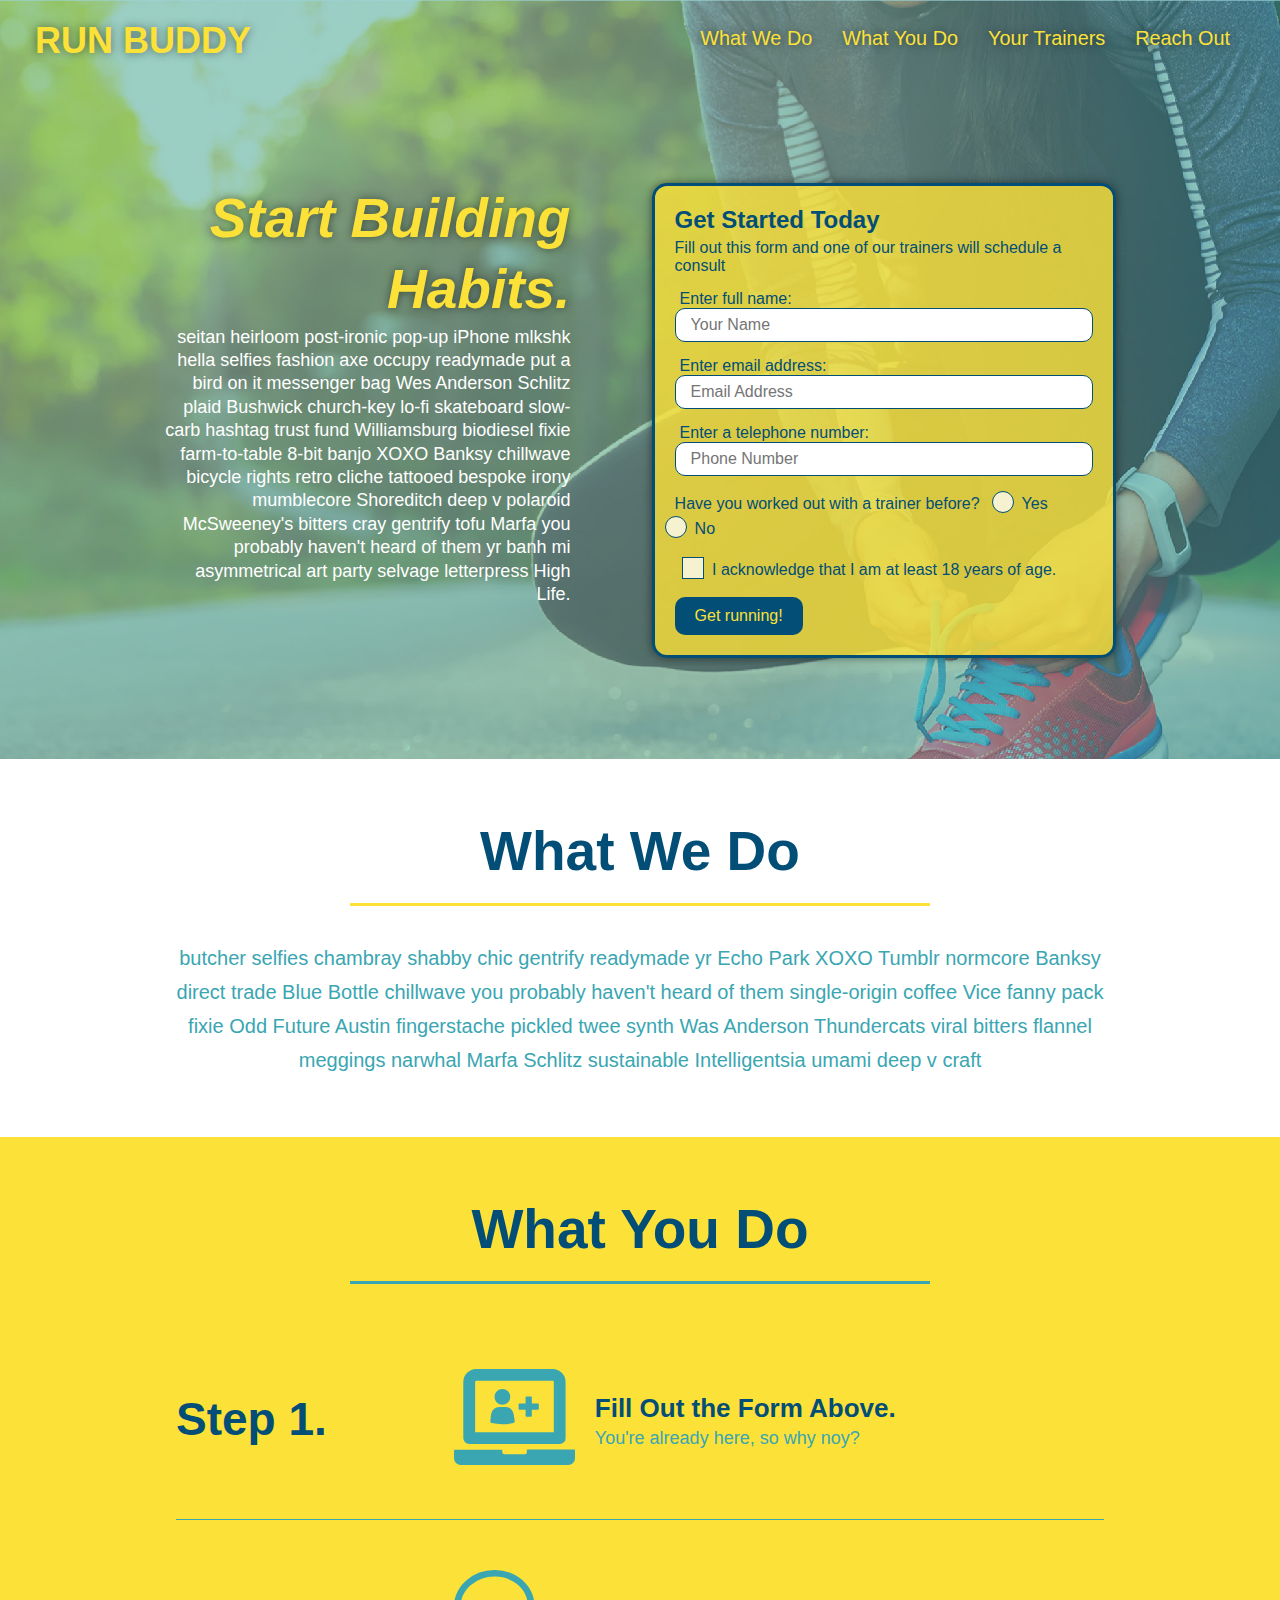
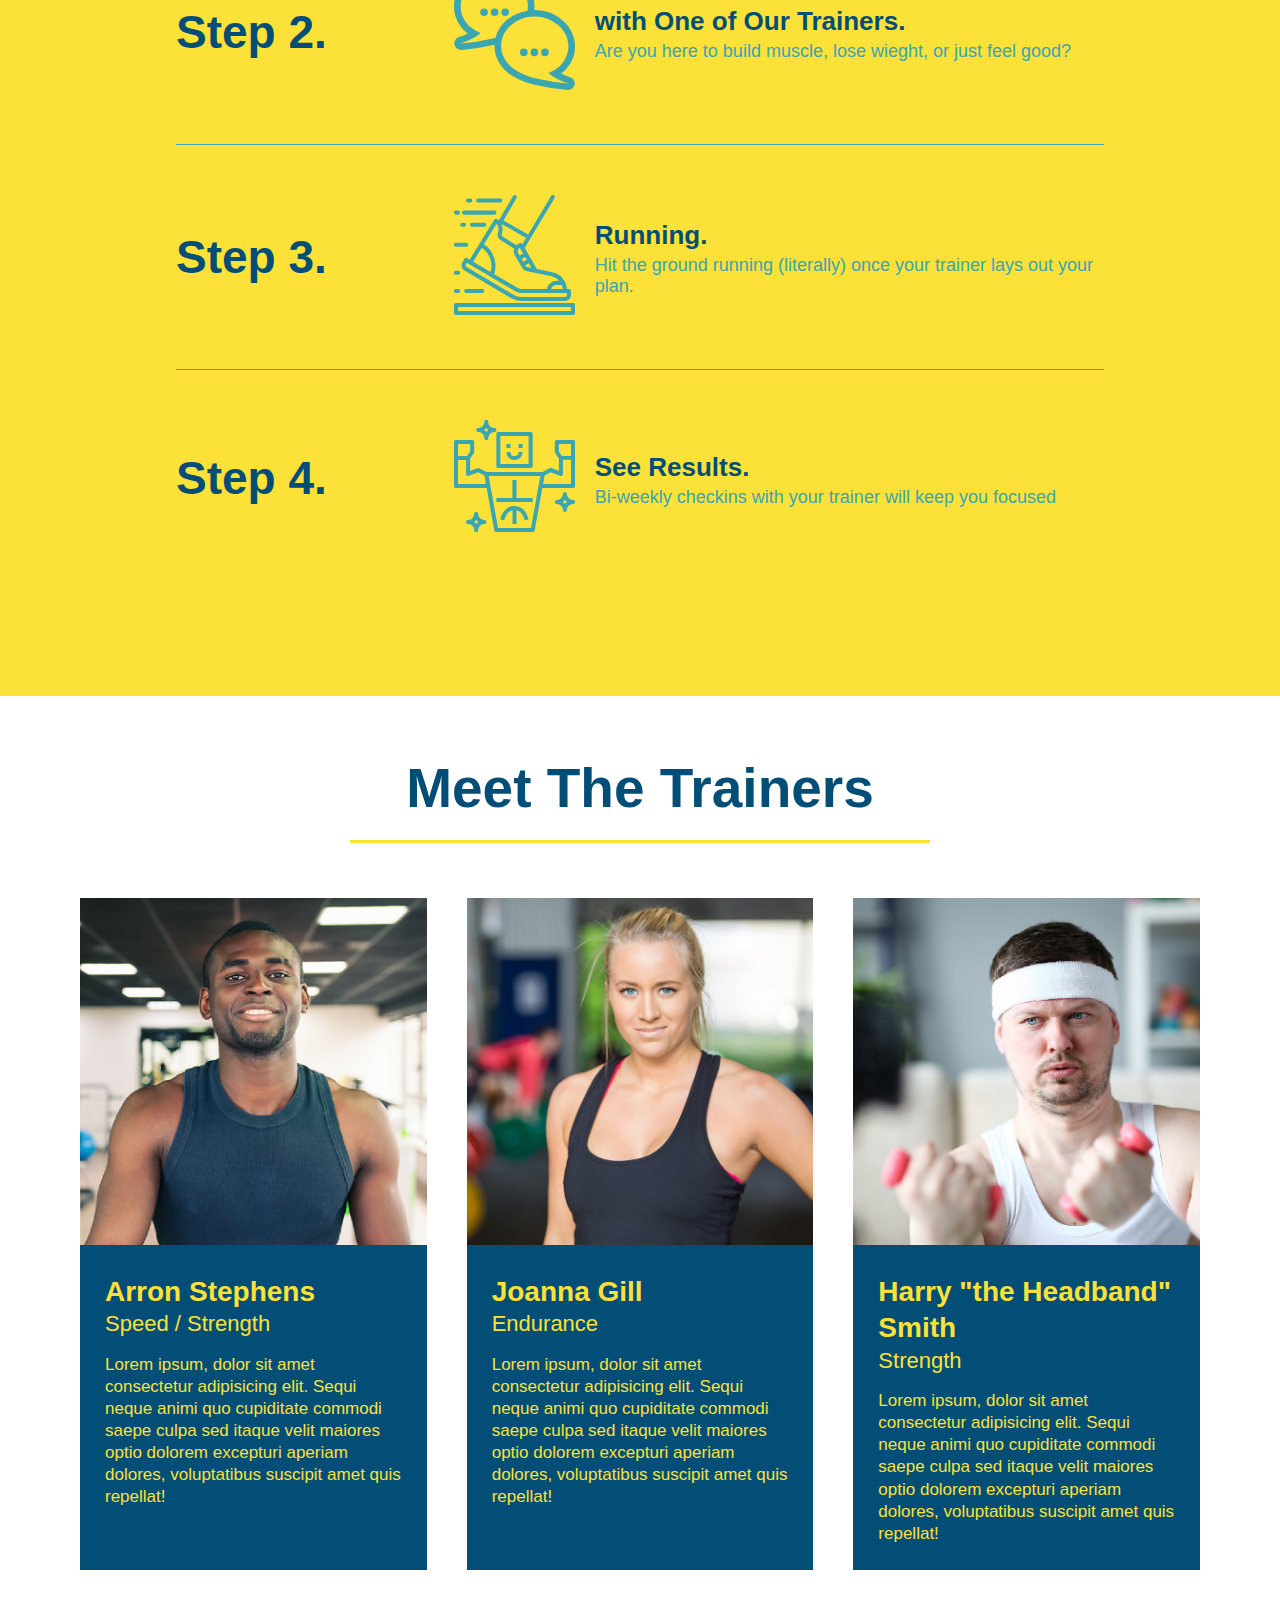
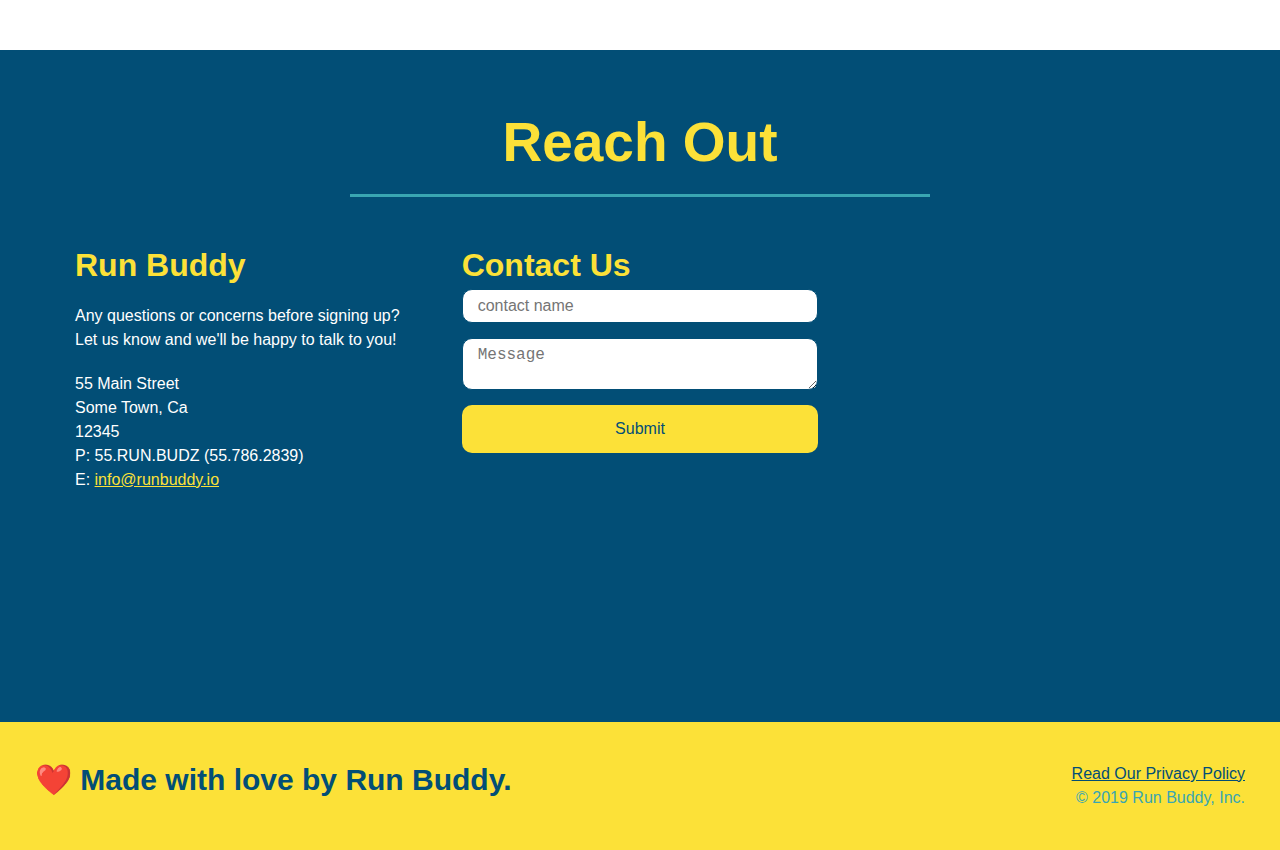
<file: index.html>
<!DOCTYPE html>
<html lang="en ">
    <head>
        <link rel="stylesheet" href="./assets/css/style.css" />
        <meta charset="UTF-8" name="viewport" content="width=device-width, initial-scale=1.0" />
        <title>Run Buddy</title>
    </head>
    <body>
        <!-- navigation -->
        <header>
           <h1>
             <a href="/">RUN BUDDY</a>
           </h1>
           <nav>
               <!-- Unordered list element -->
               <ul>
                 <!-- List item element -->
                 <li>
                     <!-- Anchor element -->
                     <a href="#what-we-do">What We Do</a>          
                 </li>
                 <li>
                     <a href="#what-you-do">What You Do</a>
                 </li>
                 <li>
                     <a href="#your-trainers">Your Trainers</a>
                 </li>
                 <li>
                     <a href="#reach-out">Reach Out</a>
                 </li>
               </ul>
           </nav>
        </header>

        <!-- hero/jumbotron -->
        <section class="hero">
          <div class="hero-cta">
            <h2>Start Building Habits.</h2>
            <p>
             seitan heirloom post-ironic pop-up iPhone mlkshk hella selfies fashion axe occupy readymade put a bird on it messenger bag Wes Anderson Schlitz plaid Bushwick church-key lo-fi skateboard slow-carb hashtag trust fund Williamsburg biodiesel fixie farm-to-table 8-bit banjo XOXO Banksy chillwave bicycle rights retro cliche tattooed bespoke irony mumblecore Shoreditch deep v polaroid McSweeney's bitters cray gentrify tofu Marfa you probably haven't heard of them yr banh mi asymmetrical art party selvage letterpress High Life.
            </p>
         </div>
            <div class="hero-form">
                <h3>Get Started Today</h3>
                <p>Fill out this form and one of our trainers will schedule a consult</p>
            <!-- Add Form element -->
            <form>
             <label for="name">Enter full name:</label>
             <input type="text" placeholder="Your Name" name="name" id="name" class="form-input" />

             <label for="email">Enter email address:</label>
             <input type="email" placeholder="Email Address" name="email" id="email" class="form-input" />

             <label for="phone">Enter a telephone number:</label>
             <input type="tel" placeholder="Phone Number" name="phone" id="phone" class="form-input"/>
             <p>
                Have you worked out with a trainer before?
                <span class="radio-wrapper">
                  <input type="radio" name="trainer-confirm" id="trainer-yes" />
                  <label for="trainer-yes">Yes</label>
                </span>
                <span class="radio-wrapper">  
                  <input type="radio" name="trainer-confirm" id="trainer-no" />
                  <label for="trainer-no">No</label>
                </span>
             </p>
             <p>
               <span class="checkbox-wrapper">
                <input type="checkbox" name="age-confirm" id="checkbox" />
                <label for="checkbox">I acknowledge that I am at least 18 years of age.</label>
               </span> 
             </p>
             <button type="submit">
                Get running!  
             </button>
            </form>
            </div>
        </section>
        <!-- end hero -->

        <!-- "what we do" section -->
        <section id="what-we-do"  class="intro">
        <div class="flex-row">
          <h2 class="section-title primary-border">
            What We Do
          </h2>
          </div>
        <div class="flex-row">
          <p>
            butcher selfies chambray shabby chic gentrify readymade yr Echo Park XOXO Tumblr normcore Banksy direct trade Blue Bottle chillwave you probably haven't heard of them single-origin coffee Vice fanny pack fixie Odd Future Austin fingerstache pickled twee synth Was Anderson Thundercats viral bitters flannel meggings narwhal Marfa Schlitz sustainable Intelligentsia umami deep v craft
          </p>
        </div>
        </section>

        <!-- "what you do" section -->
        <section id="what-you-do" class="steps">
        <div class="flex-row">
            <h2 class="section-title secondary-border">
              What You Do
            </h2>
        </div>
            
            <div class="step">
              <h3>Step 1.</h3>
              <div class="step-info">
                <div class="step-img">
                <!-- insert this img element -->
                  <img src="./assets/images/step-1.svg" alt="" />
                </div>
                <div class="step-text">
                 <h4>Fill Out the Form Above.</h4>
                 <p>You're already here, so why noy?</p>
                </div>
              </div>
            </div> 

            <div class="step">
              <h3>Step 2.</h3>
              <div class="step-info">
               <div class="step-img">
                <img src="./assets/images/step-2.svg" alt="" />
               </div>
               <div class="step-text">
                <h4>with One of Our Trainers.</h4>
                <p>Are you here to build muscle, lose wieght, or just feel good?</p>
               </div>
              </div>
            </div>

            <div class="step">
               <h3>Step 3.</h3>
               <div class="step-info">
                 <div class="step-img">
                  <img src="./assets/images/step-3.svg" alt="" />
                 </div>
                 <div class="step-text"> 
                   <h4>Running.</h4>
                   <p>Hit the ground running (literally) once your trainer lays out your plan.</p>
                 </div>
               </div>
            </div>     

            <div class="step">
               <h3>Step 4.</h3>
               <div class="step-info">
                 <div class="step-img">
                   <img src="./assets/images/step-4.svg" alt="" />
                 </div>
                 <div class="step-text">  
                   <h4>See Results.</h4>
                   <p>Bi-weekly checkins with your trainer will keep you focused</p>
                 </div>
               </div>
            </div>

        </section>

        <!-- "meet the trainers" section -->
        <section id="your-trainers">
          <div class="flex-row">
            <h2 class="section-title primary-border">
              Meet The Trainers
            </h2>
          </div>
            <!-- first trainer bio -->
            <div class="trainers">
             <article class="trainer">
              <img src="./assets/images/trainer-1.jpg" alt="Arron Stephens in his workout clothes, ready to pump iron" />
              <div class="trainer-bio">
                  <h3 class="trainer-name">Arron Stephens</h3>
                  <h4 class="trainer-role">Speed / Strength</h4>
                  <p>
                    Lorem ipsum, dolor sit amet consectetur adipisicing elit. Sequi neque animi quo cupiditate commodi saepe culpa sed
                    itaque velit maiores optio dolorem excepturi aperiam dolores, voluptatibus suscipit amet quis repellat!
                  </p>
              </div>
            </article>

            <!-- second trainer bio -->
            <article class="trainer">
              <img src="./assets/images/trainer-2.jpg" alt="Joanna Gill cooling off after a workout" />
                <div class="trainer-bio">
                    <h3 class="trainer-name">Joanna Gill</h3>
                    <h4 class="trainer-role">Endurance</h4>
                    <p>
                     Lorem ipsum, dolor sit amet consectetur adipisicing elit. Sequi neque animi quo cupiditate commodi saepe culpa sed
                     itaque velit maiores optio dolorem excepturi aperiam dolores, voluptatibus suscipit amet quis repellat!
                    </p>
                </div>
            </article>

            <!-- third trainer bio -->
            <article class="trainer">
                <img src="./assets/images/trainer-3.jpg" alt="Harry Smith wearing a headband and lifting comically pink weights" />
                <div class="trainer-bio">
                   <h3 class="triner-name">Harry "the Headband" Smith</h3>
                   <h4 class="triner-role">Strength</h4>
                   <p>
                    Lorem ipsum, dolor sit amet consectetur adipisicing elit. Sequi neque animi quo cupiditate commodi saepe culpa sed
                    itaque velit maiores optio dolorem excepturi aperiam dolores, voluptatibus suscipit amet quis repellat!
                   </p>
                </div> 
              </div>    
            </article>
        </section>

        <!-- "reach out" section -->
        <section id="reach out" class="contact">
           <div class="flex-row">
            <h2 class="section-title secondary-border">
              Reach Out
            </h2>
           </div>
            <div class="contact-info">
              <div>
                <h3>Run Buddy</h3>
                 <p>
                   Any questions or concerns before signing up?
                   <br />
                   Let us know and we'll be happy to talk to you!
                 </p>

                 <address>
                     55 Main Street <br/>
                     Some Town, Ca <br/>
                     12345<br/>
                     P: 55.RUN.BUDZ (55.786.2839)<br/>
                     E: <a href="mailto:info@runbuddy.io">info@runbuddy.io</a>
                 </address>

              </div>

            <div class="contact-form">
             <h3>Contact Us</h3>
             <form>
              <label for="contact-name"></label>
              <input type="text" id="contact-name" placeholder="contact name" />

              <label for="contact-message"></label>
              <textarea id="contact-message" placeholder="Message"></textarea>

              <button type="submit">Submit</button>
            </form>
          </div>
              <iframe 
              src="https://www.google.com/maps/embed?pb=!1m14!1m12!1m3!1d12182.30520634488!2d-74.0652613!3d40.2407219!2m3!1f0!2f0!3f0!3m2!1i1024!2i768!4f13.1!5e0!3m2!1sen!2sus!4v1561060983193!5m2!1sen!2sus"
              frameborder="0" style="border:0;" allowfullscreen></iframe>
                                                     
        </div>
            
        </section>
        
        <!-- footer -->
        <footer>
            <h2>❤️ Made with love by Run Buddy.</h2>
            <div>
                <a href="./privacy-policy.html">Read Our Privacy Policy</a><br />
                &copy; 2019 Run Buddy, Inc.
            </div>
        </footer>
        
    </body>
</html>
</file>
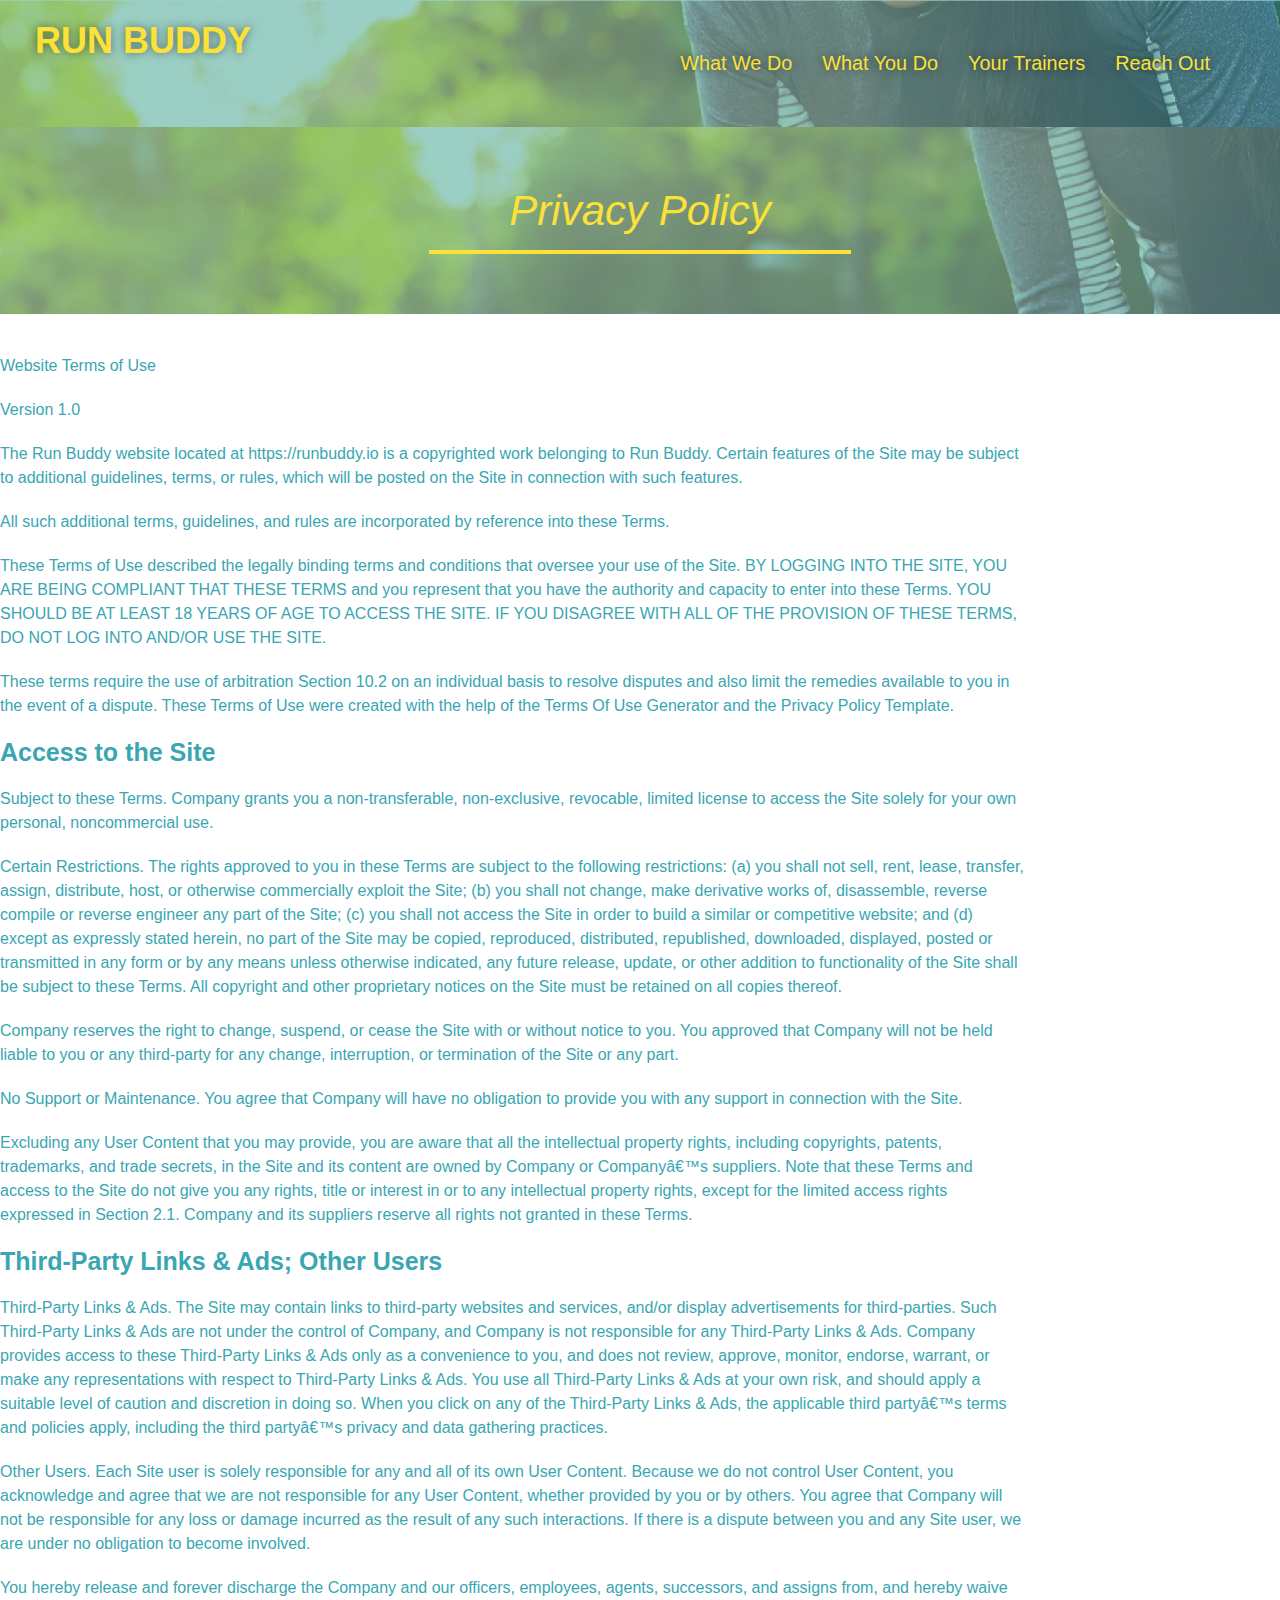
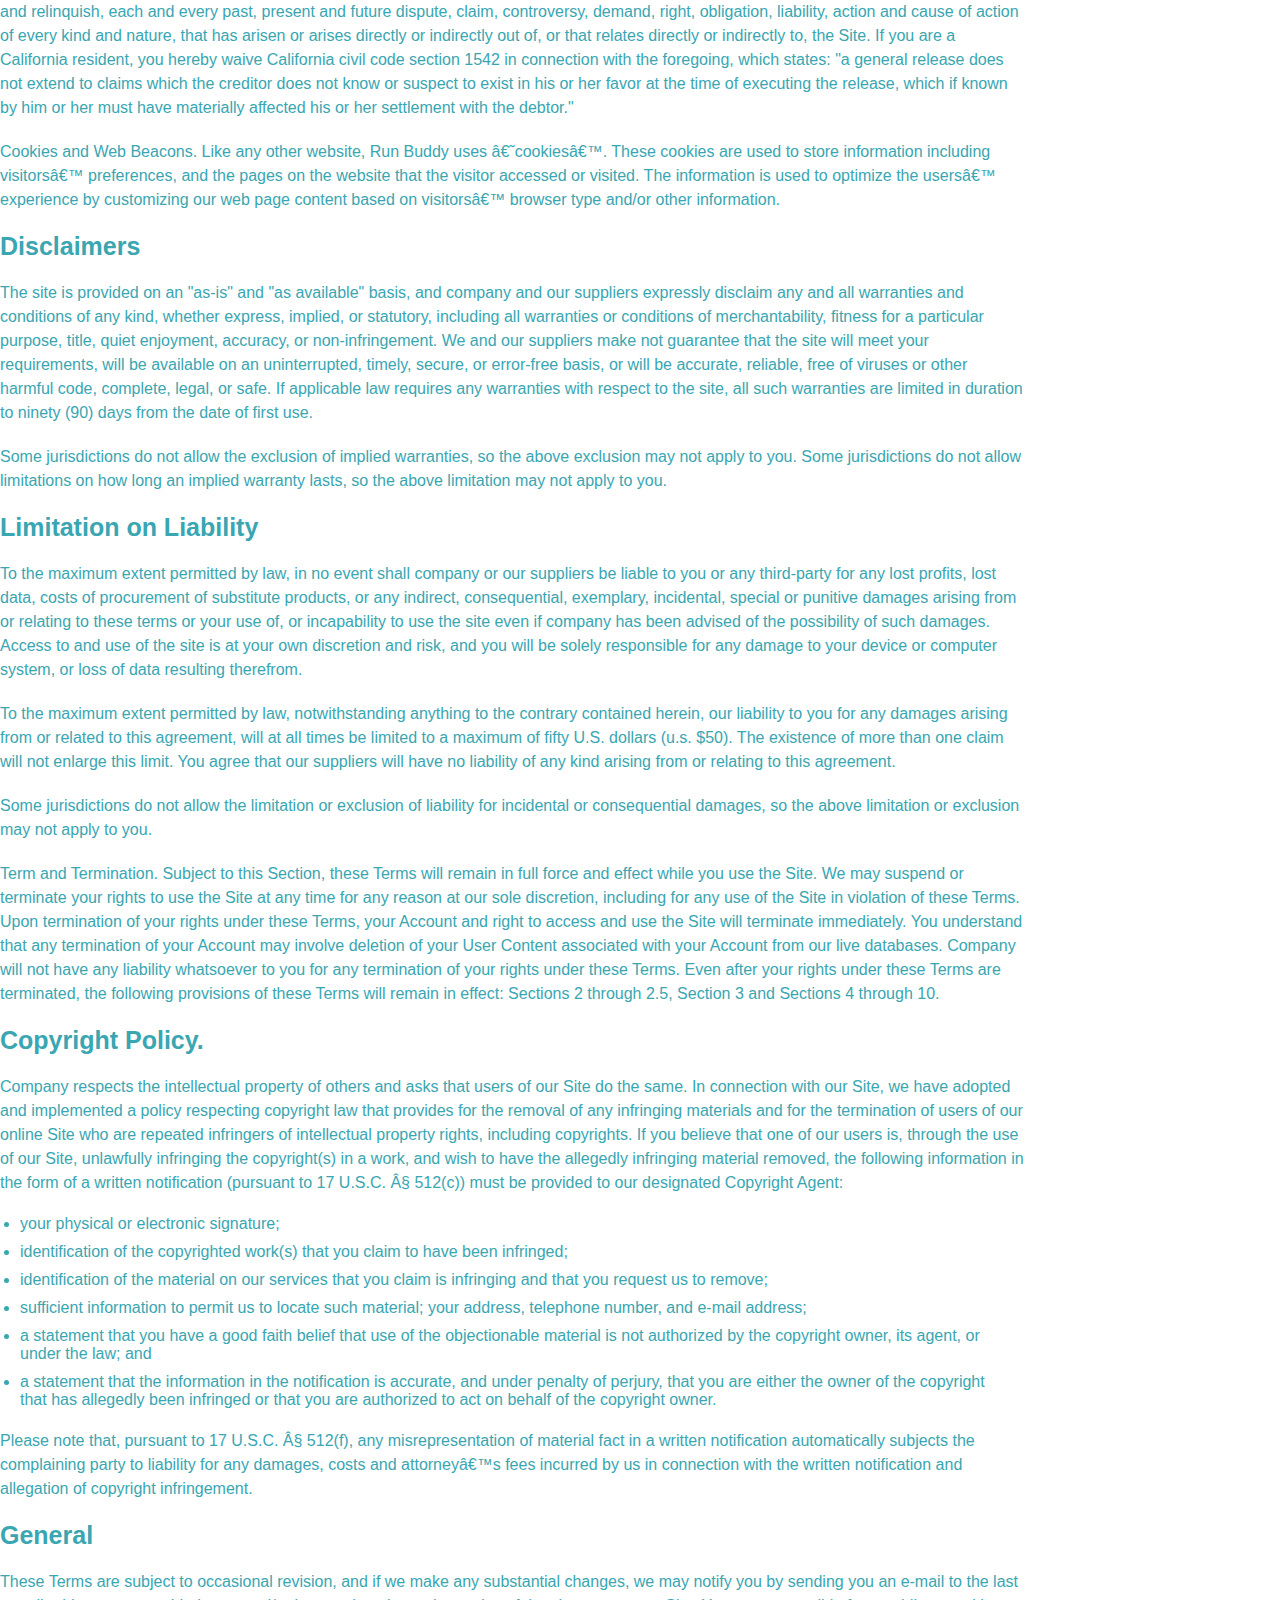
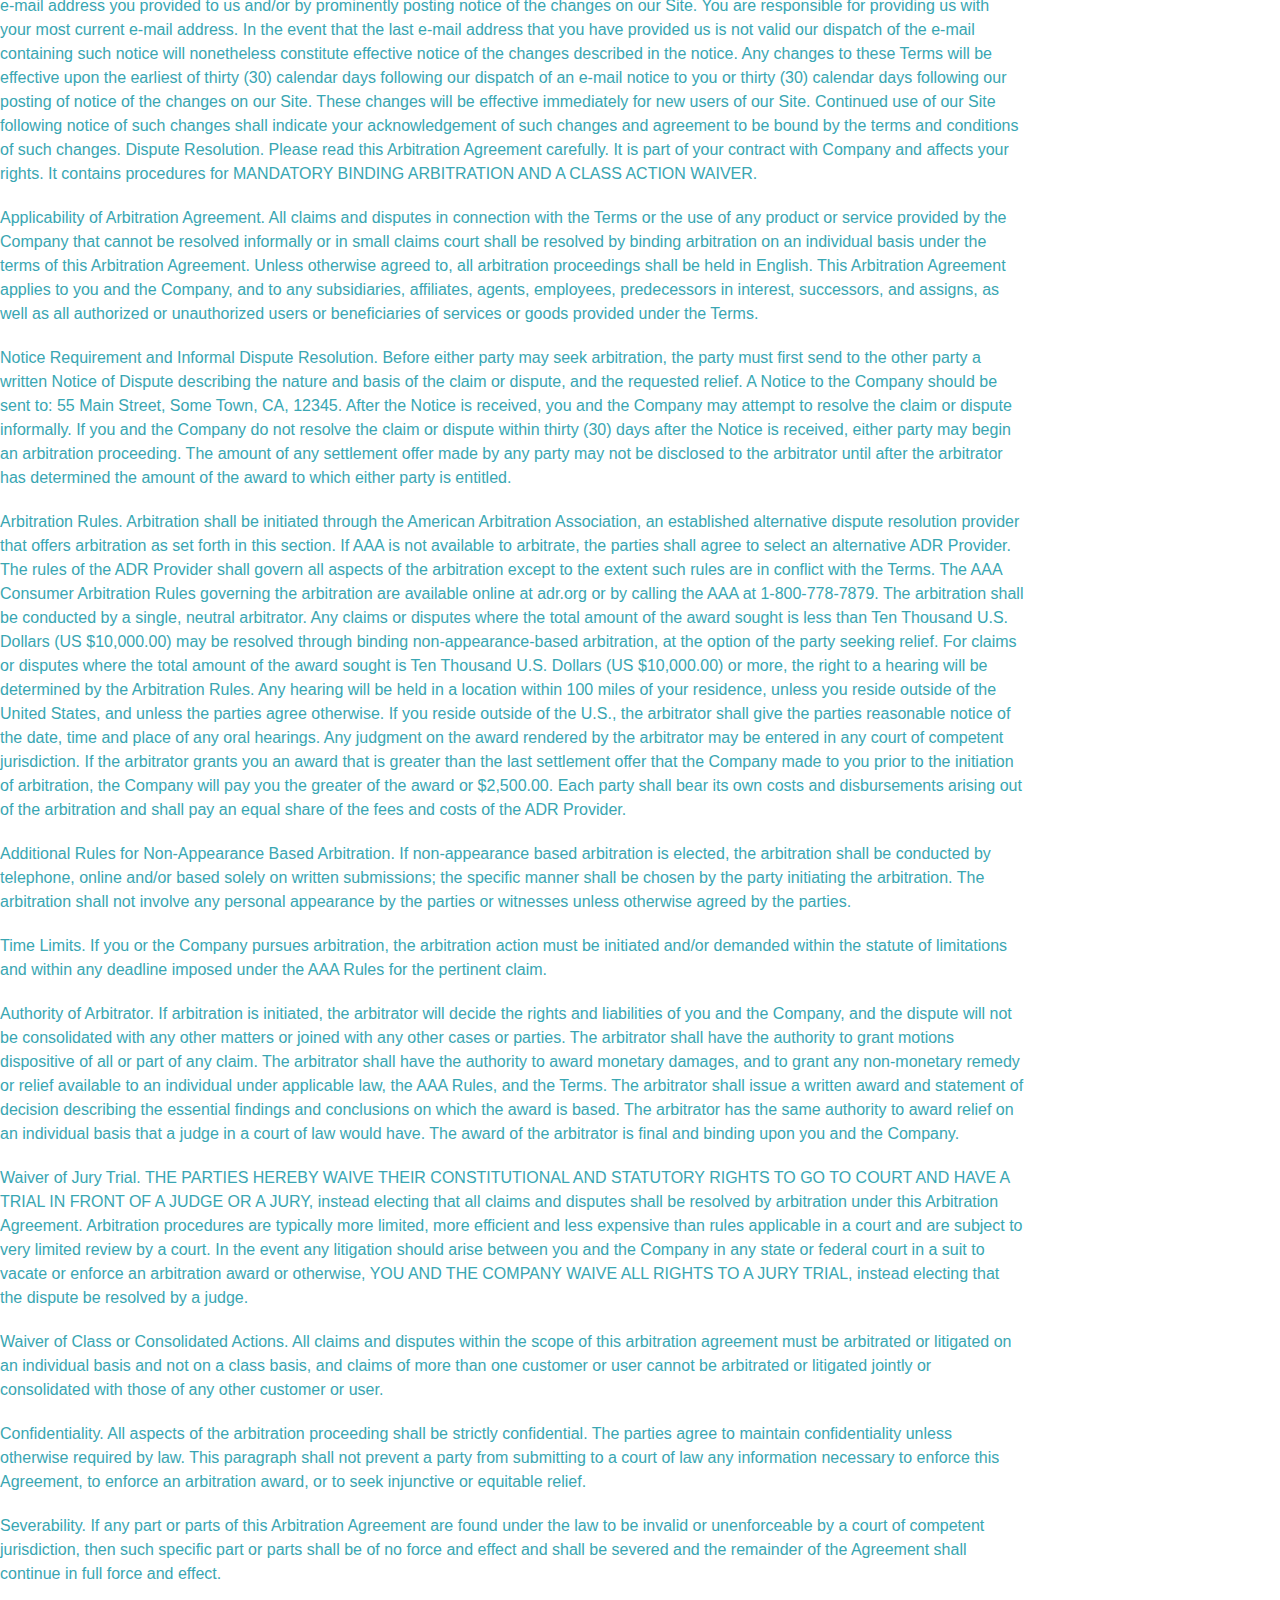
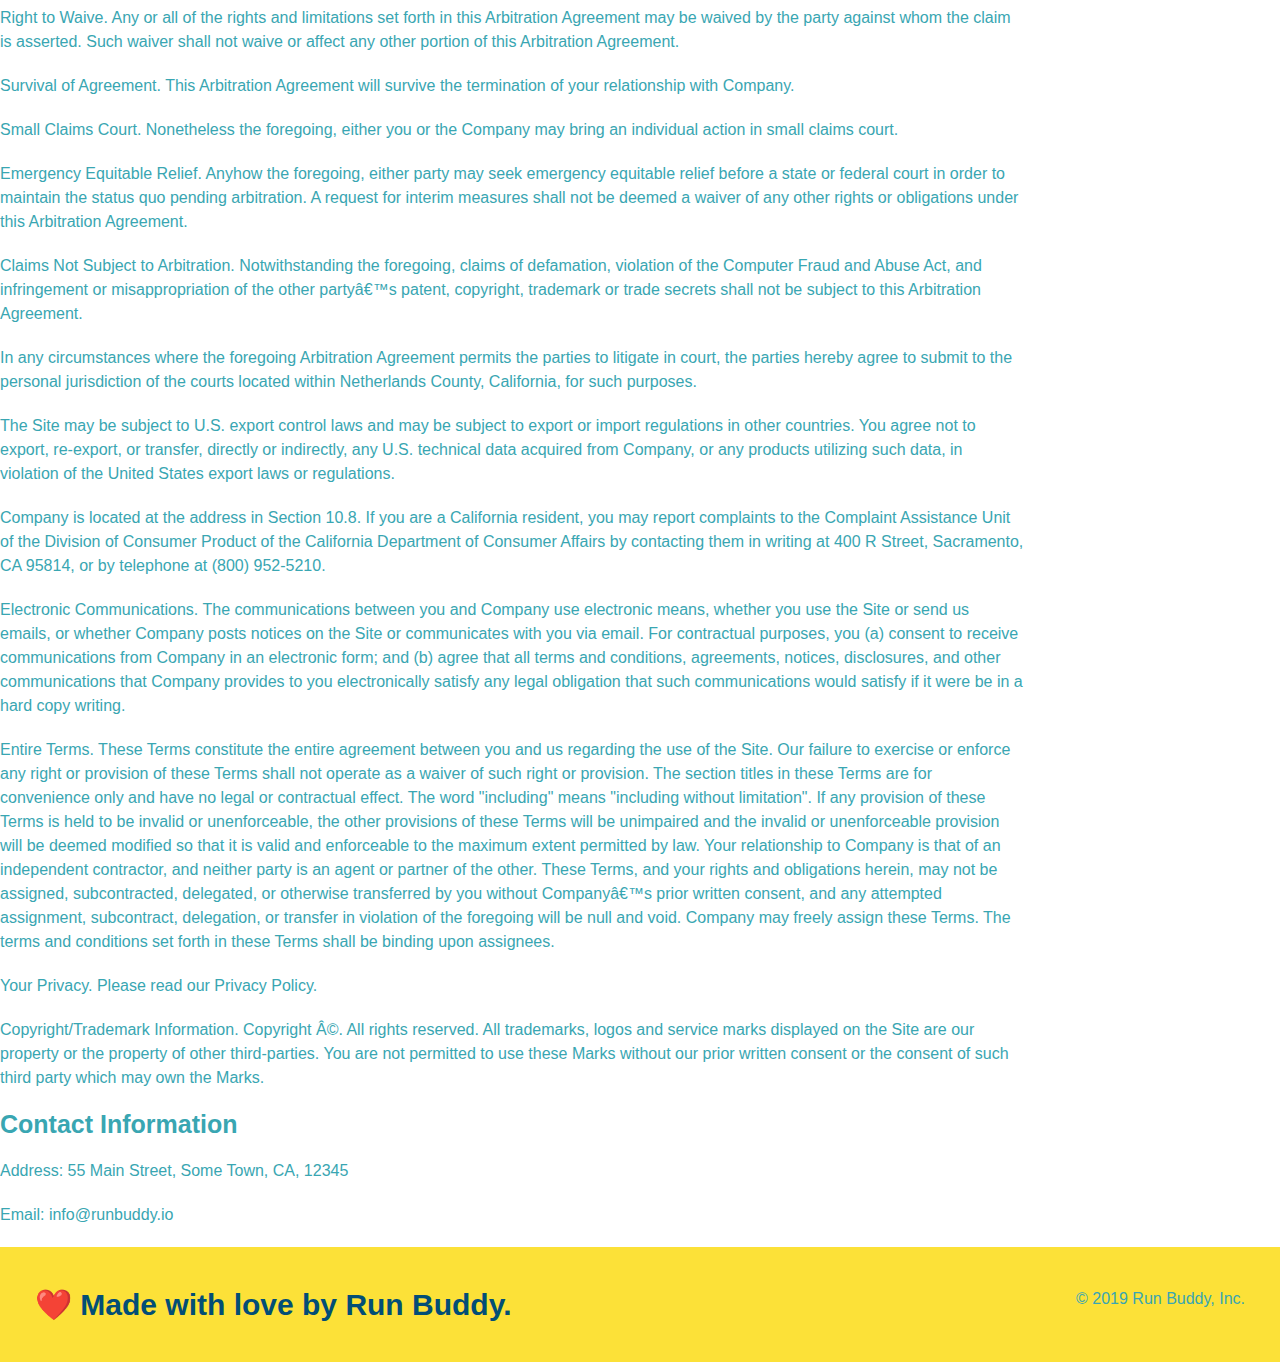
<file: privacy-policy.html>
<!DOCTYPE html>
<html lang="en">
  <head>
    <link rel="stylesheet" href="./assets/css/style.css" />

    <link rel="stylesheet" href="./assets/css/secondary-styles.css" />
    <meta charset="UTF-8" name="viewport" content="width=device-width, initial-scale=1.0" />
    <title>Privacy policy - Run Buddy</title>
  </head>
  <body>
      <!-- navigation -->
  <header>
    <h1>
      <a href="/">RUN BUDDY</a>
    </h1>
    <nav>
        <!-- Unordered list element -->
        <ul>
          <!-- List item element -->
          <li>
              <!-- Anchor element -->
              <a href="./index.html#what-we-do">What We Do</a>          
          </li>
          <li>
              <a href="./index.html#what-you-do">What You Do</a>
          </li>
          <li>
              <a href="./index.html#your-trainers">Your Trainers</a>
          </li>
          <li>
              <a href="./index.html#reach-out">Reach Out</a>
          </li>
        </ul>
    </nav>
 </header>
 <section class="hero">
     <h2 class="page-title">
         Privacy Policy
     </h2>
 </section>
 <article class="secondary-content">
    <p>
        Website Terms of Use
      </p>

      <p>
        Version 1.0
      </p>

      <p>
        The Run Buddy website located at https://runbuddy.io is a copyrighted work belonging to Run Buddy. Certain
        features of the Site may be subject to additional guidelines, terms, or rules, which will be posted on the Site
        in connection with such features.
      </p>

      <p>
        All such additional terms, guidelines, and rules are incorporated by reference into these Terms.
      </p>

      <p>
        These Terms of Use described the legally binding terms and conditions that oversee your use of the Site. BY
        LOGGING INTO THE SITE, YOU ARE BEING COMPLIANT THAT THESE TERMS and you represent that you have the authority
        and capacity to enter into these Terms. YOU SHOULD BE AT LEAST 18 YEARS OF AGE TO ACCESS THE SITE. IF YOU
        DISAGREE WITH ALL OF THE PROVISION OF THESE TERMS, DO NOT LOG INTO AND/OR USE THE SITE.
      </p>

      <p>
        These terms require the use of arbitration Section 10.2 on an individual basis to resolve disputes and also
        limit the remedies available to you in the event of a dispute. These Terms of Use were created with the help of
        the Terms Of Use Generator and the Privacy Policy Template.
      </p>

      <h3>
        Access to the Site
      </h3>

      <p>
        Subject to these Terms. Company grants you a non-transferable, non-exclusive, revocable, limited license to
        access the Site solely for your own personal, noncommercial use.
      </p>

      <p>
        Certain Restrictions. The rights approved to you in these Terms are subject to the following restrictions: (a)
        you shall not sell, rent, lease, transfer, assign, distribute, host, or otherwise commercially exploit the Site;
        (b) you shall not change, make derivative works of, disassemble, reverse compile or reverse engineer any part of
        the Site; (c) you shall not access the Site in order to build a similar or competitive website; and (d) except
        as expressly stated herein, no part of the Site may be copied, reproduced, distributed, republished, downloaded,
        displayed, posted or transmitted in any form or by any means unless otherwise indicated, any future release,
        update, or other addition to functionality of the Site shall be subject to these Terms. All copyright and other
        proprietary notices on the Site must be retained on all copies thereof.
      </p>

      <p>
        Company reserves the right to change, suspend, or cease the Site with or without notice to you. You approved
        that Company will not be held liable to you or any third-party for any change, interruption, or termination of
        the Site or any part.
      </p>

      <p>
        No Support or Maintenance. You agree that Company will have no obligation to provide you with any support in
        connection with the Site.
      </p>

      <p>
        Excluding any User Content that you may provide, you are aware that all the intellectual property rights,
        including copyrights, patents, trademarks, and trade secrets, in the Site and its content are owned by Company
        or Companyâ€™s suppliers. Note that these Terms and access to the Site do not give you any rights, title or
        interest in or to any intellectual property rights, except for the limited access rights expressed in Section
        2.1. Company and its suppliers reserve all rights not granted in these Terms.
      </p>

      <h3>
        Third-Party Links & Ads; Other Users
      </h3>

      <p>
        Third-Party Links & Ads. The Site may contain links to third-party websites and services, and/or display
        advertisements for third-parties. Such Third-Party Links & Ads are not under the control of Company, and Company
        is not responsible for any Third-Party Links & Ads. Company provides access to these Third-Party Links & Ads
        only as a convenience to you, and does not review, approve, monitor, endorse, warrant, or make any
        representations with respect to Third-Party Links & Ads. You use all Third-Party Links & Ads at your own risk,
        and should apply a suitable level of caution and discretion in doing so. When you click on any of the
        Third-Party Links & Ads, the applicable third partyâ€™s terms and policies apply, including the third partyâ€™s
        privacy and data gathering practices.
      </p>

      <p>
        Other Users. Each Site user is solely responsible for any and all of its own User Content. Because we do not
        control User Content, you acknowledge and agree that we are not responsible for any User Content, whether
        provided by you or by others. You agree that Company will not be responsible for any loss or damage incurred as
        the result of any such interactions. If there is a dispute between you and any Site user, we are under no
        obligation to become involved.
      </p>

      <p>
        You hereby release and forever discharge the Company and our officers, employees, agents, successors, and
        assigns from, and hereby waive and relinquish, each and every past, present and future dispute, claim,
        controversy, demand, right, obligation, liability, action and cause of action of every kind and nature, that has
        arisen or arises directly or indirectly out of, or that relates directly or indirectly to, the Site. If you are
        a California resident, you hereby waive California civil code section 1542 in connection with the foregoing,
        which states: "a general release does not extend to claims which the creditor does not know or suspect to exist
        in his or her favor at the time of executing the release, which if known by him or her must have materially
        affected his or her settlement with the debtor."
      </p>

      <p>
        Cookies and Web Beacons. Like any other website, Run Buddy uses â€˜cookiesâ€™. These cookies are used to store
        information including visitorsâ€™ preferences, and the pages on the website that the visitor accessed or visited.
        The information is used to optimize the usersâ€™ experience by customizing our web page content based on visitorsâ€™
        browser type and/or other information.
      </p>

      <h3>
        Disclaimers
      </h3>

      <p>
        The site is provided on an "as-is" and "as available" basis, and company and our suppliers expressly disclaim
        any and all warranties and conditions of any kind, whether express, implied, or statutory, including all
        warranties or conditions of merchantability, fitness for a particular purpose, title, quiet enjoyment, accuracy,
        or non-infringement. We and our suppliers make not guarantee that the site will meet your requirements, will be
        available on an uninterrupted, timely, secure, or error-free basis, or will be accurate, reliable, free of
        viruses or other harmful code, complete, legal, or safe. If applicable law requires any warranties with respect
        to the site, all such warranties are limited in duration to ninety (90) days from the date of first use.
      </p>

      <p>
        Some jurisdictions do not allow the exclusion of implied warranties, so the above exclusion may not apply to
        you. Some jurisdictions do not allow limitations on how long an implied warranty lasts, so the above limitation
        may not apply to you.
      </p>

      <h3>
        Limitation on Liability
      </h3>

      <p>
        To the maximum extent permitted by law, in no event shall company or our suppliers be liable to you or any
        third-party for any lost profits, lost data, costs of procurement of substitute products, or any indirect,
        consequential, exemplary, incidental, special or punitive damages arising from or relating to these terms or
        your use of, or incapability to use the site even if company has been advised of the possibility of such
        damages. Access to and use of the site is at your own discretion and risk, and you will be solely responsible
        for any damage to your device or computer system, or loss of data resulting therefrom.
      </p>

      <p>
        To the maximum extent permitted by law, notwithstanding anything to the contrary contained herein, our liability
        to you for any damages arising from or related to this agreement, will at all times be limited to a maximum of
        fifty U.S. dollars (u.s. $50). The existence of more than one claim will not enlarge this limit. You agree that
        our suppliers will have no liability of any kind arising from or relating to this agreement.
      </p>

      <p>
        Some jurisdictions do not allow the limitation or exclusion of liability for incidental or consequential
        damages, so the above limitation or exclusion may not apply to you.
      </p>

      <p>
        Term and Termination. Subject to this Section, these Terms will remain in full force and effect while you use
        the Site. We may suspend or terminate your rights to use the Site at any time for any reason at our sole
        discretion, including for any use of the Site in violation of these Terms. Upon termination of your rights under
        these Terms, your Account and right to access and use the Site will terminate immediately. You understand that
        any termination of your Account may involve deletion of your User Content associated with your Account from our
        live databases. Company will not have any liability whatsoever to you for any termination of your rights under
        these Terms. Even after your rights under these Terms are terminated, the following provisions of these Terms
        will remain in effect: Sections 2 through 2.5, Section 3 and Sections 4 through 10.
      </p>

      <h3>
        Copyright Policy.
      </h3>

      <p>
        Company respects the intellectual property of others and asks that users of our Site do the same. In connection
        with our Site, we have adopted and implemented a policy respecting copyright law that provides for the removal
        of any infringing materials and for the termination of users of our online Site who are repeated infringers of
        intellectual property rights, including copyrights. If you believe that one of our users is, through the use of
        our Site, unlawfully infringing the copyright(s) in a work, and wish to have the allegedly infringing material
        removed, the following information in the form of a written notification (pursuant to 17 U.S.C. Â§ 512(c)) must
        be provided to our designated Copyright Agent:
      </p>

      <ul>
        <li>
          your physical or electronic signature;
        </li>
        <li>
          identification of the copyrighted work(s) that you claim to have been infringed;
        </li>
        <li>
          identification of the material on our services that you claim is infringing and that you request us to remove;
        </li>
        <li>
          sufficient information to permit us to locate such material; your address, telephone number, and e-mail
          address;
        </li>
        <li>
          a statement that you have a good faith belief that use of the objectionable material is not authorized by the
          copyright owner, its agent, or under the law; and
        </li>
        <li>
          a statement that the information in the notification is accurate, and under penalty of perjury, that you are
          either the owner of the copyright that has allegedly been infringed or that you are authorized to act on
          behalf of the copyright owner.
        </li>
      </ul>

      <p>
        Please note that, pursuant to 17 U.S.C. Â§ 512(f), any misrepresentation of material fact in a written
        notification automatically subjects the complaining party to liability for any damages, costs and attorneyâ€™s
        fees incurred by us in connection with the written notification and allegation of copyright infringement.
      </p>

      <h3>
        General
      </h3>

      <p>
        These Terms are subject to occasional revision, and if we make any substantial changes, we may notify you by
        sending you an e-mail to the last e-mail address you provided to us and/or by prominently posting notice of the
        changes on our Site. You are responsible for providing us with your most current e-mail address. In the event
        that the last e-mail address that you have provided us is not valid our dispatch of the e-mail containing such
        notice will nonetheless constitute effective notice of the changes described in the notice. Any changes to these
        Terms will be effective upon the earliest of thirty (30) calendar days following our dispatch of an e-mail
        notice to you or thirty (30) calendar days following our posting of notice of the changes on our Site. These
        changes will be effective immediately for new users of our Site. Continued use of our Site following notice of
        such changes shall indicate your acknowledgement of such changes and agreement to be bound by the terms and
        conditions of such changes. Dispute Resolution. Please read this Arbitration Agreement carefully. It is part of
        your contract with Company and affects your rights. It contains procedures for MANDATORY BINDING ARBITRATION AND
        A CLASS ACTION WAIVER.
      </p>

      <p>
        Applicability of Arbitration Agreement. All claims and disputes in connection with the Terms or the use of any
        product or service provided by the Company that cannot be resolved informally or in small claims court shall be
        resolved by binding arbitration on an individual basis under the terms of this Arbitration Agreement. Unless
        otherwise agreed to, all arbitration proceedings shall be held in English. This Arbitration Agreement applies to
        you and the Company, and to any subsidiaries, affiliates, agents, employees, predecessors in interest,
        successors, and assigns, as well as all authorized or unauthorized users or beneficiaries of services or goods
        provided under the Terms.
      </p>

      <p>
        Notice Requirement and Informal Dispute Resolution. Before either party may seek arbitration, the party must
        first send to the other party a written Notice of Dispute describing the nature and basis of the claim or
        dispute, and the requested relief. A Notice to the Company should be sent to: 55 Main Street, Some Town, CA,
        12345. After the Notice is received, you and the Company may attempt to resolve the claim or dispute informally.
        If you and the Company do not resolve the claim or dispute within thirty (30) days after the Notice is received,
        either party may begin an arbitration proceeding. The amount of any settlement offer made by any party may not
        be disclosed to the arbitrator until after the arbitrator has determined the amount of the award to which either
        party is entitled.
      </p>

      <p>
        Arbitration Rules. Arbitration shall be initiated through the American Arbitration Association, an established
        alternative dispute resolution provider that offers arbitration as set forth in this section. If AAA is not
        available to arbitrate, the parties shall agree to select an alternative ADR Provider. The rules of the ADR
        Provider shall govern all aspects of the arbitration except to the extent such rules are in conflict with the
        Terms. The AAA Consumer Arbitration Rules governing the arbitration are available online at adr.org or by
        calling the AAA at 1-800-778-7879. The arbitration shall be conducted by a single, neutral arbitrator. Any
        claims or disputes where the total amount of the award sought is less than Ten Thousand U.S. Dollars (US
        $10,000.00) may be resolved through binding non-appearance-based arbitration, at the option of the party seeking
        relief. For claims or disputes where the total amount of the award sought is Ten Thousand U.S. Dollars (US
        $10,000.00) or more, the right to a hearing will be determined by the Arbitration Rules. Any hearing will be
        held in a location within 100 miles of your residence, unless you reside outside of the United States, and
        unless the parties agree otherwise. If you reside outside of the U.S., the arbitrator shall give the parties
        reasonable notice of the date, time and place of any oral hearings. Any judgment on the award rendered by the
        arbitrator may be entered in any court of competent jurisdiction. If the arbitrator grants you an award that is
        greater than the last settlement offer that the Company made to you prior to the initiation of arbitration, the
        Company will pay you the greater of the award or $2,500.00. Each party shall bear its own costs and
        disbursements arising out of the arbitration and shall pay an equal share of the fees and costs of the ADR
        Provider.
      </p>

      <p>
        Additional Rules for Non-Appearance Based Arbitration. If non-appearance based arbitration is elected, the
        arbitration shall be conducted by telephone, online and/or based solely on written submissions; the specific
        manner shall be chosen by the party initiating the arbitration. The arbitration shall not involve any personal
        appearance by the parties or witnesses unless otherwise agreed by the parties.
      </p>

      <p>
        Time Limits. If you or the Company pursues arbitration, the arbitration action must be initiated and/or demanded
        within the statute of limitations and within any deadline imposed under the AAA Rules for the pertinent claim.
      </p>

      <p>
        Authority of Arbitrator. If arbitration is initiated, the arbitrator will decide the rights and liabilities of
        you and the Company, and the dispute will not be consolidated with any other matters or joined with any other
        cases or parties. The arbitrator shall have the authority to grant motions dispositive of all or part of any
        claim. The arbitrator shall have the authority to award monetary damages, and to grant any non-monetary remedy
        or relief available to an individual under applicable law, the AAA Rules, and the Terms. The arbitrator shall
        issue a written award and statement of decision describing the essential findings and conclusions on which the
        award is based. The arbitrator has the same authority to award relief on an individual basis that a judge in a
        court of law would have. The award of the arbitrator is final and binding upon you and the Company.
      </p>

      <p>
        Waiver of Jury Trial. THE PARTIES HEREBY WAIVE THEIR CONSTITUTIONAL AND STATUTORY RIGHTS TO GO TO COURT AND HAVE
        A TRIAL IN FRONT OF A JUDGE OR A JURY, instead electing that all claims and disputes shall be resolved by
        arbitration under this Arbitration Agreement. Arbitration procedures are typically more limited, more efficient
        and less expensive than rules applicable in a court and are subject to very limited review by a court. In the
        event any litigation should arise between you and the Company in any state or federal court in a suit to vacate
        or enforce an arbitration award or otherwise, YOU AND THE COMPANY WAIVE ALL RIGHTS TO A JURY TRIAL, instead
        electing that the dispute be resolved by a judge.
      </p>

      <p>
        Waiver of Class or Consolidated Actions. All claims and disputes within the scope of this arbitration agreement
        must be arbitrated or litigated on an individual basis and not on a class basis, and claims of more than one
        customer or user cannot be arbitrated or litigated jointly or consolidated with those of any other customer or
        user.
      </p>

      <p>
        Confidentiality. All aspects of the arbitration proceeding shall be strictly confidential. The parties agree to
        maintain confidentiality unless otherwise required by law. This paragraph shall not prevent a party from
        submitting to a court of law any information necessary to enforce this Agreement, to enforce an arbitration
        award, or to seek injunctive or equitable relief.
      </p>

      <p>
        Severability. If any part or parts of this Arbitration Agreement are found under the law to be invalid or
        unenforceable by a court of competent jurisdiction, then such specific part or parts shall be of no force and
        effect and shall be severed and the remainder of the Agreement shall continue in full force and effect.
      </p>

      <p>
        Right to Waive. Any or all of the rights and limitations set forth in this Arbitration Agreement may be waived
        by the party against whom the claim is asserted. Such waiver shall not waive or affect any other portion of this
        Arbitration Agreement.
      </p>

      <p>
        Survival of Agreement. This Arbitration Agreement will survive the termination of your relationship with
        Company.
      </p>

      <p>
        Small Claims Court. Nonetheless the foregoing, either you or the Company may bring an individual action in small
        claims court.
      </p>

      <p>
        Emergency Equitable Relief. Anyhow the foregoing, either party may seek emergency equitable relief before a
        state or federal court in order to maintain the status quo pending arbitration. A request for interim measures
        shall not be deemed a waiver of any other rights or obligations under this Arbitration Agreement.
      </p>

      <p>
        Claims Not Subject to Arbitration. Notwithstanding the foregoing, claims of defamation, violation of the
        Computer Fraud and Abuse Act, and infringement or misappropriation of the other partyâ€™s patent, copyright,
        trademark or trade secrets shall not be subject to this Arbitration Agreement.
      </p>

      <p>
        In any circumstances where the foregoing Arbitration Agreement permits the parties to litigate in court, the
        parties hereby agree to submit to the personal jurisdiction of the courts located within Netherlands County,
        California, for such purposes.
      </p>

      <p>
        The Site may be subject to U.S. export control laws and may be subject to export or import regulations in other
        countries. You agree not to export, re-export, or transfer, directly or indirectly, any U.S. technical data
        acquired from Company, or any products utilizing such data, in violation of the United States export laws or
        regulations.
      </p>

      <p>
        Company is located at the address in Section 10.8. If you are a California resident, you may report complaints
        to the Complaint Assistance Unit of the Division of Consumer Product of the California Department of Consumer
        Affairs by contacting them in writing at 400 R Street, Sacramento, CA 95814, or by telephone at (800) 952-5210.
      </p>

      <p>
        Electronic Communications. The communications between you and Company use electronic means, whether you use the
        Site or send us emails, or whether Company posts notices on the Site or communicates with you via email. For
        contractual purposes, you (a) consent to receive communications from Company in an electronic form; and (b)
        agree that all terms and conditions, agreements, notices, disclosures, and other communications that Company
        provides to you electronically satisfy any legal obligation that such communications would satisfy if it were be
        in a hard copy writing.
      </p>

      <p>
        Entire Terms. These Terms constitute the entire agreement between you and us regarding the use of the Site. Our
        failure to exercise or enforce any right or provision of these Terms shall not operate as a waiver of such right
        or provision. The section titles in these Terms are for convenience only and have no legal or contractual
        effect. The word "including" means "including without limitation". If any provision of these Terms is held to be
        invalid or unenforceable, the other provisions of these Terms will be unimpaired and the invalid or
        unenforceable provision will be deemed modified so that it is valid and enforceable to the maximum extent
        permitted by law. Your relationship to Company is that of an independent contractor, and neither party is an
        agent or partner of the other. These Terms, and your rights and obligations herein, may not be assigned,
        subcontracted, delegated, or otherwise transferred by you without Companyâ€™s prior written consent, and any
        attempted assignment, subcontract, delegation, or transfer in violation of the foregoing will be null and void.
        Company may freely assign these Terms. The terms and conditions set forth in these Terms shall be binding upon
        assignees.
      </p>

      <p>
        Your Privacy. Please read our Privacy Policy.
      </p>

      <p>
        Copyright/Trademark Information. Copyright Â©. All rights reserved. All trademarks, logos and service marks
        displayed on the Site are our property or the property of other third-parties. You are not permitted to use
        these Marks without our prior written consent or the consent of such third party which may own the Marks.
      </p>

      <h3>
        Contact Information
      </h3>

      <p>
        Address: 55 Main Street, Some Town, CA, 12345
      </p>

      <p>
        Email: info@runbuddy.io
      </p>
 </article>
 <!-- footer -->
 <footer>
    <h2>❤️ Made with love by Run Buddy.</h2>
    <div>
       &copy; 2019 Run Buddy, Inc.
    </div>
</footer>
  </body>
 </html>
</file>
<file: assets/css/style.css>
:root {
    --primary-color: #fce138;
    --secondary-color: #024e76;
    --tertiary-color: #39a6b2;
}

body {
  /* more on this crazy alphanumerical value in a minute! */
  color: var(--tertiary-color);
  font-family: Helvetica, Arial, sans-serif;
}

/* apply styles to <header> */
header {
    padding: 20px 35px;
    background-color: var(--tertiary-color);
    display: flex;
    justify-content: space-between;
    flex-wrap: wrap;
    position: -webkit-sticky;
    position: sticky;
    top: 0;
    background-image: url("../images/hero-bg.jpg");
    background-size: cover;
    background-position: 80%;
    background-attachment: fixed;
    z-index: 9999;
}

header h1 {
    font-weight: bold;
    font-size: 36px;
    color: var(--primary-color);
    margin: 0;
    text-shadow: 0 0 10px rgba(0, 0, 0, 0.5);
}

header a {
    text-decoration: none;
    color: var(--primary-color);
}

header nav {
   margin: 7px 0;
}

header nav ul {
    display: flex;
    flex-wrap: wrap;
    justify-content: space-between;
    align-items: center;
    list-style: none;

}

header nav ul li a {   
    padding: 10px 15px;
    font-weight: lighter;
    font-size: 1.55vw;
    text-shadow: 0 0 10px rgba(0, 0, 0, 0.5);
}

header nav ul li a:hover {
    background: var(--primary-color);
    color: var(--secondary-color);
    border-radius: 15px;
    text-shadow: none;
}

/* header style End */

* {
   margin: 0;
   padding: 0;
   box-sizing: border-box;
}

/* apply style to footer */

footer {
    background: var(--primary-color);
    width: 100%;
    padding: 40px 35px;
    display: flex;
    justify-content: space-between;
    flex-wrap: wrap;
}

footer h2 {
    color: var(--secondary-color);
    font-size: 30px;
    margin: 0;
}

footer div {
    line-height: 1.5;
    text-align: right;
}

footer a {
    color: var(--secondary-color);
}

/* footer style end */

section {
    padding: 60px;
}

/* Hero Style start */
.hero {
    background-image: url("../images/hero-bg.jpg");
    background-size: cover;
    display: flex;
    justify-content: center;
    flex-wrap: wrap;
    align-items: flex-start;
    background-attachment: fixed;
    background-position: 80%;
}

.hero-cta {
    width: 35%;
    text-align: right;
    margin: 3.5%;
    color: #fff;
    font-size: 18px;
    line-height: 1.3;
}

.hero-cta h2 {
    font-style: italic;
    font-size: 55px;
    color: var(--primary-color);
    text-shadow: 0 0 10px rgba(0, 0, 0, 0.5);
}

.hero-form {
    border: 3px solid var(--secondary-color);
    background-color: rgba(252, 225, 56, 0.8);
    padding: 20px;
    width: 40%;
    color: var(--secondary-color);
    margin: 3.5%;
    border-radius: 15px;
    box-shadow: 0 0 10px rgba(0, 0, 0, 0.5);
}

.hero-form button:hover {
    background-color: var(--tertairy-color);
}

.hero-form h3 {
    font-size: 24px;
    margin: 0;
}

.hero-form p {
    margin: 5px 0 15px 0;
}

.form-input {
    border: 1px solid var(--secondary-color);
    display: block;
    padding: 7px 15px;
    font-size: 16px;
    color: var(--secondary-color);
    width: 100%;
    margin-bottom: 15px;
    border-radius: 10px;
    background-color: rgba(255,255,255, 1);
}

.form-input:focus {
    background-color: rgba(255,255,255, 1);
    outline: none;
}

.hero-form label {
    margin: 0 5px;
}

.hero-form button {
    color: var(--primary-color);
    background-color: var(--secondary-color);
    border: none;
    padding: 10px 20px;
    font-size: 16px;
    border-radius: 10px;
}

.checkbox-wrapper input, .radio-wrapper input {
    opacity: 0;
}

.checkbox-wrapper label, .radio-wrapper label {
    position: relative;
    left: 10px;
    margin: 10px;
    line-height: 1.6;
}

.checkbox-wrapper label::before, .radio-wrapper label::before {
    content: "";
    height: 20px;
    width: 20px;
    background: rgba(255, 255, 255, 0.75);
    border: 1px solid var(--secondary-color);
    position: absolute;
    top: -4px;
    left: -30px;
}

.radio-wrapper label::before {
    border-radius: 50%;
}

.radio-wrapper label::after {
    content: "";
    width: 20px;
    height: 20px;
    border-radius: 50%;
    background: var(--secondary-color);
    position: absolute;
    left: -29px;
    top: -3px;
    background-image: radial-gradient(circle, #39a6b2, #024e76);
}

.checkbox-wrapper label::after {
    content: "";
    height: 6px;
    width: 14px;
    border-left: 2px solid var(--secondary-color);
    border-bottom: 2px solid var(--secondary-color);
    position: absolute;
    left: -26px;
    top: 1px;
    transform: rotate(-58deg);
}

.checkbox-wrapper input + label::after,
.radio-wrapper input + label::after {
    content: none;
}

.checkbox-wrapper input:checked + label::after,
.radio-wrapper input:checked + label::after {
    content: "";
}

/* Hero Style end */

.intro p {
    line-height: 1.7;
    color: var(--tertiary-color);
    width: 80%;
    font-size: 20px;
    margin: 0 auto;
    text-align: center;
}

.steps {
    background: var(--primary-color);
}

/* section style start */

.section-title {
    font-size: 55px;
    color: var(--secondary-color);
    border-bottom: 3px solid;
    padding-bottom: 20px;
    text-align: center;
    margin: 0 auto 35px auto;
    width: 50%;
}

.primary-border {
    border-color: var(--primary-color);
}

.secondary-border {
    border-color: var(--tertiary-color);
}

.step h3 {
    color: var(--secondary-color);
    font-size: 46px;
    flex: 1 30%;
}

.step-info {
    flex: 2 70%;
    display: flex;
    flex-wrap: wrap;
    align-items: center;
}

.step-img {
    flex: 1 12%;
    margin-right: 20px;
}

.step-text {
    flex: 12;
}

.step-img img {
    max-width: 100%;
}

.step-text p {
    color: var(--tertiary-color);
    font-size: 18px;
}

.step-text h4 {
    font-size: 26px;
    line-height: 1.5;
    color: var(--secondary-color);
}

.step {
    margin: 50px auto;
    padding-bottom: 50px;
    width: 80%;
    display: flex;
    flex-wrap: wrap;
    align-items: center;
    justify-content: space-between;
}

.step:nth-child(even) {
    border-bottom: 1px solid var(--tertiary-color);
}

.step:not(:last-child) {
    border-bottom: 1px solid var(--tertiary-color);
}

/* apply style to trainers */

.trainer {
    margin: 20px;
    background: var(--secondary-color);
    color: var(--primary-color);
    flex: 1;
}

.trainers {
    width: 100%;
    margin: 0 auto;
    display: flex;
    flex-wrap: wrap;
    justify-content: space-around;
} 

.trainer img {
    width: 100%;
}

.trainer-bio {
    padding: 25px;
    line-height: 1.3;
}

.text-left {
    text-align: left;
}

.text-right {
    text-align: right;
}

.trainer-bio h3 {
    font-size: 28px;
}

.trainer-bio h4 {
    font-weight: lighter;
    font-size: 22px;
    margin-bottom: 15px;
}

.trainer-bio p {
    font-size: 17px;
}

/* REACH OUT STYLES START */
.contact {
    background: var(--secondary-color);
}

.contact-info {
    display: flex;
    justify-content: space-between;
    flex-wrap: wrap;
}

.contact-info > * {
    flex: 1;
    margin: 15px;
}

.contact h2 {
    color: var(--primary-color);
}

.contact-info iframe {
    height: 400px;
}

.contact-info div {
    color: white;
}

.contact-info h3 {
    color: var(--primary-color);
    font-size: 32px;
}

.contact-info p, .contact-info address {
    margin: 20px 0;
    line-height: 1.5;
    font-size: 16px;
    font-style: normal;
}

.contact-form input, .contact-form textarea {
    border: 1px solid var(--secondary-color);
    display: block;
    padding: 7px 15px;
    font-size: 16px;
    color: var(--secondary-color);
    width: 100%;
    margin-bottom: 15px;
    margin-top: 5px;
    border-radius: 10px;
    background-color: rgba(255,255,255, 1);
}

.contact-form input, .contact-form textarea:focus {
    background-color: rgba(255,255,255, 1);
    outline: none;
}

.contact-form button {
    width: 100%;
    border: none;
    background: var(--primary-color);
    color: var(--secondary-color);
    text-align: center;
    padding: 15px 0;
    font-size: 16px;
    border-radius: 10px;
}

.contact-form button:hover {
    color: var(--primary-color);
    background: var(--tertiary-color);
}

.contact-info a {
    color: var(--primary-color);
}

/* REACH OUT STYLES END */

/* Utilities */
.text-left{
    text-align: left;
}

.text-right {
    text-align: right;
}

.flex-row {
    display: flex;
}

/* Start Media Queries */

/* MEDIA QUERY FOR SMALLER DESKTOP SCREENS AND SMALLER */
@media screen and (max-width: 980px) {
   header {
       padding-bottom: 0;
       justify-content: center;
       position: relative;
   } 

   header h1 {
       width: 100%;
       text-align: center;
   }

   header nav ul {
       margin-top: 20px;
       width: 100%;
       justify-content: center;
   }

   header nav ul li a {
       font-size: 20px; 
   }

   footer h2, footer div {
       text-align: center;
       width: 100%;
   }

   .hero-cta, .hero-form {
       width: 100%;
   }

   .hero-cta {
       text-align: center;
   }

   .section-title {
       width: 80%;
   }

   .trainer {
       flex: 0 70%;
   }

   .contact-info iframe{
       flex: 1 100%;
   }
  
}

/* MEDIA QUERY FOR TABLETS AND SMALLER */
@media screen and (max-width: 768px) {
  section {
    padding: 30px 15px;
  }

  .step h3 {
      flex: 1 100%;
      text-align: center;
  }

  .step-info {
      flex: 2 100%;
      text-align: center;
      justify-content: center;
  }

  .step-img {
      flex: 0 32%;
      margin-right: 0;
      margin-top: 15px;
      margin-bottom: 15px;
  }

  .step-text {
      flex: 100%;
  }
  
}

/* MEDIA QUERY FOR MOBILE PHONES AND SMALLER */
@media screen and (max-width: 575px) {

    .hero-form button {
        width: 100%;
    }

    .section-title {
        width: 95%;
    }

    .intro p {
        width: 100%;
    }

    .trainer {
        flex: 0 100%;
    }

    .contact-info {
        text-align: center;
    }

    .contact-info > * {
        flex: 0 100%;
    }
    
    .contact-form {
        order: 3;
    }
}

/* End Media Queries */
</file>
<file: assets/css/secondary-styles.css>
.hero {
    background-position: bottom;
    height: auto;
    text-align: center;
    margin-bottom: 40px;
  }

.page-title {
    color: #fce138;
    display: inline-block;
    border-bottom: 4px solid; 
    border-color: #fce138;
    padding: 0 80px 15px 80px;
    font-weight: normal;
    font-size: 42px;
    font-style: italic;
}

.secondary-content {
    width: 80%;
    margin: auto;
    color: #024e76;
}

.secondary-content h3 {
    font-size: 25px;
    margin: 20px 0 20px 0;
}

.secondary-content p {
    font-size: 16px;
    line-height: 1.5;
    margin: 20px 0 20px 0;
}

ul, .secondary-content {
    margin: 15px 20px 15px 20px;
}

li, .secondary-content {
    color: #39a6b2;
    margin: 10px 0 10px 0;
}
</file>
